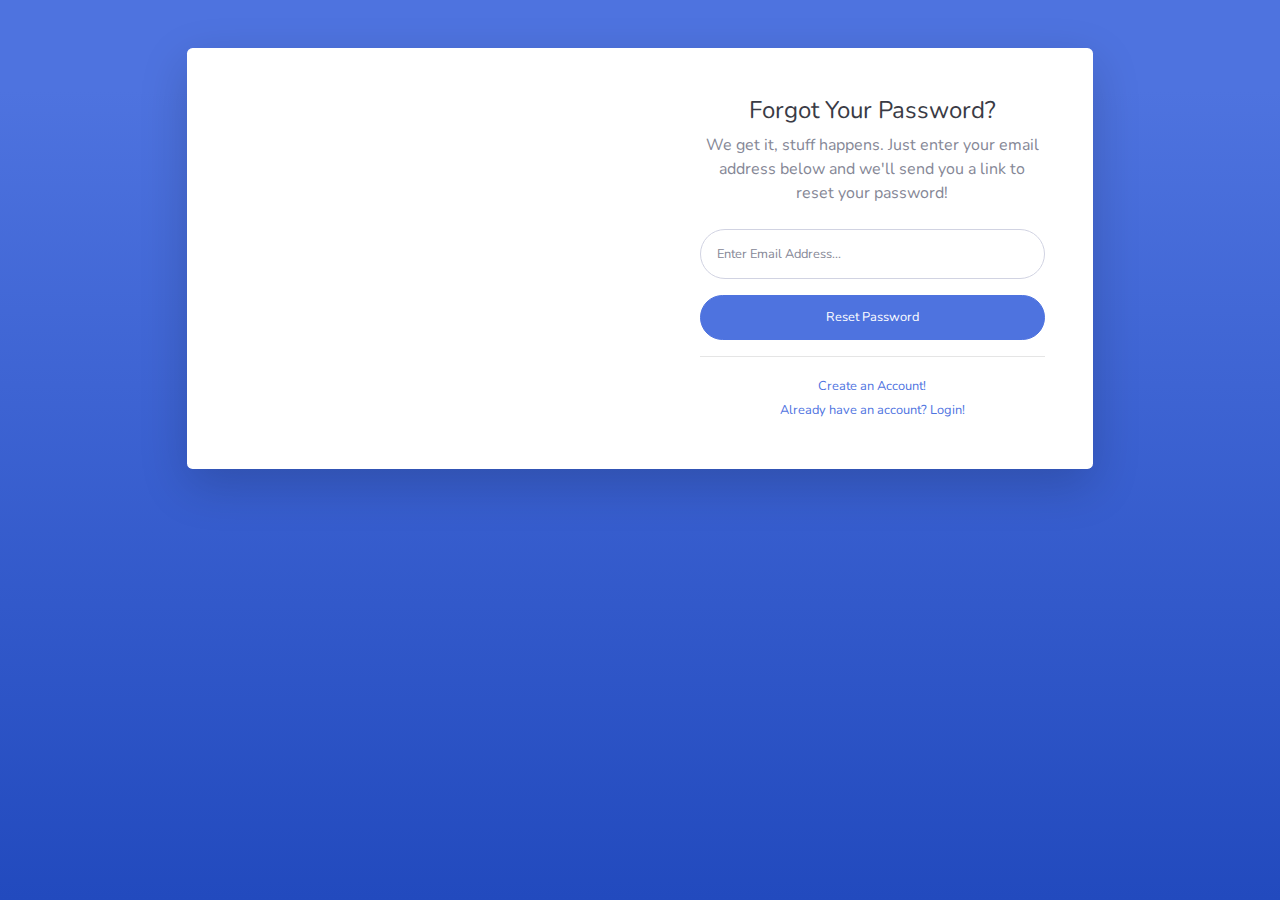
<file: forgot-password.html>
<!DOCTYPE html>
<html lang="en">

<head>

    <meta charset="utf-8">
    <meta http-equiv="X-UA-Compatible" content="IE=edge">
    <meta name="viewport" content="width=device-width, initial-scale=1, shrink-to-fit=no">
    <meta name="description" content="">
    <meta name="author" content="">

    <title>SB Admin 2 - Forgot Password</title>

    <!-- Custom fonts for this template-->
    <link href="vendor/fontawesome-free/css/all.min.css" rel="stylesheet" type="text/css">
    <link
        href="https://fonts.googleapis.com/css?family=Nunito:200,200i,300,300i,400,400i,600,600i,700,700i,800,800i,900,900i"
        rel="stylesheet">

    <!-- Custom styles for this template-->
    <link href="css/sb-admin-2.min.css" rel="stylesheet">

</head>

<body class="bg-gradient-primary">

    <div class="container">

        <!-- Outer Row -->
        <div class="row justify-content-center">

            <div class="col-xl-10 col-lg-12 col-md-9">

                <div class="card o-hidden border-0 shadow-lg my-5">
                    <div class="card-body p-0">
                        <!-- Nested Row within Card Body -->
                        <div class="row">
                            <div class="col-lg-6 d-none d-lg-block bg-password-image"></div>
                            <div class="col-lg-6">
                                <div class="p-5">
                                    <div class="text-center">
                                        <h1 class="h4 text-gray-900 mb-2">Forgot Your Password?</h1>
                                        <p class="mb-4">We get it, stuff happens. Just enter your email address below
                                            and we'll send you a link to reset your password!</p>
                                    </div>
                                    <form class="user">
                                        <div class="form-group">
                                            <input type="email" class="form-control form-control-user"
                                                id="exampleInputEmail" aria-describedby="emailHelp"
                                                placeholder="Enter Email Address...">
                                        </div>
                                        <a href="login.html" class="btn btn-primary btn-user btn-block">
                                            Reset Password
                                        </a>
                                    </form>
                                    <hr>
                                    <div class="text-center">
                                        <a class="small" href="register.html">Create an Account!</a>
                                    </div>
                                    <div class="text-center">
                                        <a class="small" href="login.html">Already have an account? Login!</a>
                                    </div>
                                </div>
                            </div>
                        </div>
                    </div>
                </div>

            </div>

        </div>

    </div>

    <!-- Bootstrap core JavaScript-->
    <script src="vendor/jquery/jquery.min.js"></script>
    <script src="vendor/bootstrap/js/bootstrap.bundle.min.js"></script>

    <!-- Core plugin JavaScript-->
    <script src="vendor/jquery-easing/jquery.easing.min.js"></script>

    <!-- Custom scripts for all pages-->
    <script src="js/sb-admin-2.min.js"></script>

</body>

</html>
</file>
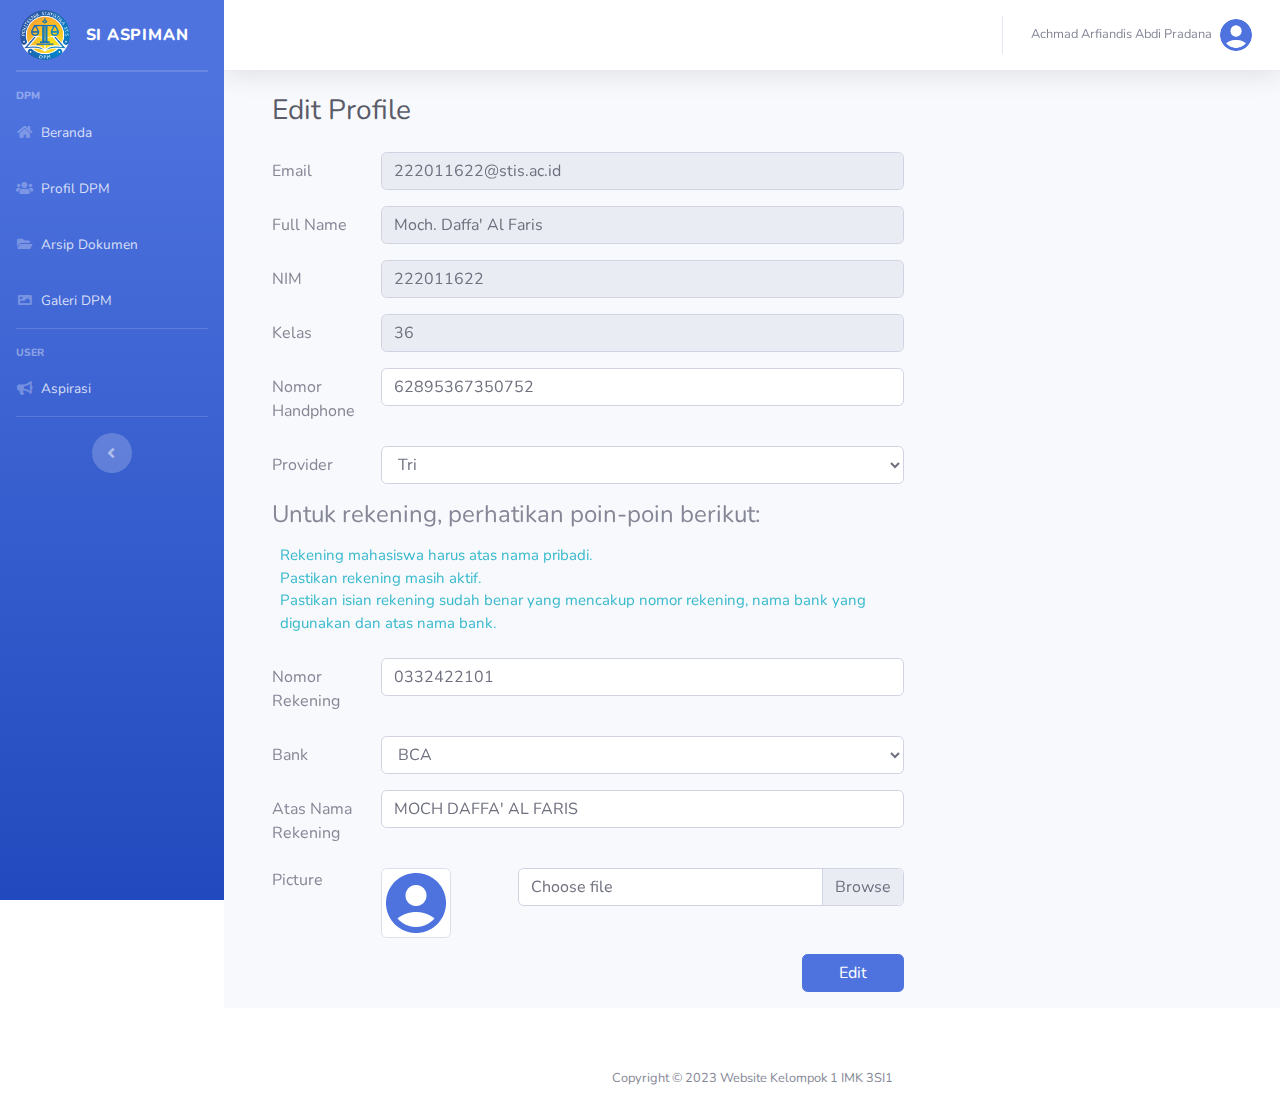
<file: profile.html>
<!DOCTYPE html>
<html lang="en">

<head>

    <meta charset="utf-8">
    <meta http-equiv="X-UA-Compatible" content="IE=edge">
    <meta name="viewport" content="width=device-width, initial-scale=1, shrink-to-fit=no">
    <meta name="description" content="">
    <meta name="author" content="">

    <title>Profil</title>

    <!-- Custom fonts for this template-->
    <link href="vendor/fontawesome-free/css/all.min.css" rel="stylesheet" type="text/css">
    <link
        href="https://fonts.googleapis.com/css?family=Nunito:200,200i,300,300i,400,400i,600,600i,700,700i,800,800i,900,900i"
        rel="stylesheet">
        <link rel='stylesheet' href='https://cdn-uicons.flaticon.com/uicons-brands/css/uicons-brands.css'>
        <link rel='stylesheet' href='https://cdn-uicons.flaticon.com/uicons-regular-rounded/css/uicons-regular-rounded.css'>
    <!-- Custom styles for this template-->
    <link href="css/sb-admin-2.min.css" rel="stylesheet">

</head>

<body id="page-top">

    <!-- Page Wrapper -->
    <div id="wrapper">

        <!-- Sidebar -->
        <ul class="navbar-nav bg-gradient-primary sidebar sidebar-dark accordion" id="accordionSidebar">

            <!-- Sidebar - Brand -->
            <a class="sidebar-brand d-flex align-items-center justify-content-center" href="index.html">
                <div class="sidebar-brand-icon">
                    <!-- <i class="fas fa-bullhorn"></i> -->
                    <img class="img-profile rounded-circle" width="50px" src="img/dpm.png">
                </div>
                <div class="sidebar-brand-text mx-3">Si Aspiman</div>
            </a>

            <!-- Divider -->
            <hr class="sidebar-divider my-0">

            <!-- Divider -->
            <hr class="sidebar-divider">

            <!-- Heading -->
            <div class="sidebar-heading">
                DPM
            </div>

            <!-- Nav Item - Dashboard -->

            <li class="nav-item ">
                <a class="nav-link" href="index.html">
                    <i class="fas fa-fw fa-home"></i>
                    <span>Beranda</span>
                </a>
            </li>
            <li class="nav-item">
                <a class="nav-link" href="profile_dpm.html">
                    <i class="fas fa-fw fa-users"></i>
                    <span>Profil DPM</span>
                </a>
            </li>
            <li class="nav-item">
                <a class="nav-link" href="arsip.html">
                    <i class="fas fa-fw fa-folder-open"></i>
                    <span>Arsip Dokumen</span>
                </a>
            </li>
            <li class="nav-item">
                <a class="nav-link" href="galeri.html">
                    <i class="fas fa-fw fa-image"></i>
                    <span>Galeri DPM</span>
                </a>
            </li>


            <!-- Divider -->
            <hr class="sidebar-divider">

            <!-- Heading -->
            <div class="sidebar-heading">
                User
            </div>

            <!-- Nav Item - Dashboard -->
            <li class="nav-item">
                <a class="nav-link" href="aspirasi.html">
                    <i class="fas fa-fw fa-bullhorn"></i>
                    <span>Aspirasi</span>
                </a>
            </li>
            <!-- <li class="nav-item">
                                                <a class="nav-link" href="profile.html">
                                                    <i class="fas fa-fw fa-user-edit"></i>
                                                    <span>Edit Profile</span>
                                                </a>
                                            </li> -->

            <!-- Divider -->
            <hr class="sidebar-divider d-none d-md-block">

            <!-- Sidebar Toggler (Sidebar) -->
            <div class="text-center d-none d-md-inline">
                <button class="rounded-circle border-0" id="sidebarToggle"></button>
            </div>

        </ul>
        <!-- End of Sidebar -->

        <!-- Content Wrapper -->
        <div id="content-wrapper" class="d-flex flex-column">

            <!-- Main Content -->
            <div id="content">

                <!-- Topbar -->
                <nav class="navbar navbar-expand navbar-light bg-white topbar mb-4 static-top shadow">

                    <!-- Sidebar Toggle (Topbar) -->
                    <button id="sidebarToggleTop" class="btn btn-link d-md-none rounded-circle mr-3">
                        <i class="fa fa-bars"></i>
                    </button>

                    <!-- Topbar Navbar -->
                    <ul class="navbar-nav ml-auto">

                        <div class="topbar-divider d-none d-sm-block"></div>

                        <!-- Nav Item - User Information -->
                        <li class="nav-item dropdown no-arrow">
                            <a class="nav-link dropdown-toggle" href="#" id="userDropdown" role="button"
                                data-toggle="dropdown" aria-haspopup="true" aria-expanded="false">
                                <span class="mr-2 d-none d-lg-inline text-gray-600 small">Achmad Arfiandis Abdi
                                    Pradana</span>
                                <img class="img-profile rounded-circle" src="img/default.png">
                            </a>
                            <!-- Dropdown - User Information -->
                            <div class="dropdown-menu dropdown-menu-right shadow animated--grow-in"
                                aria-labelledby="userDropdown">
                                <a class="dropdown-item" href="user.html">
                                    <i class="fas fa-fw fa-id-badge mr-2 text-gray-400"></i> My Profile
                                </a>
                                <div class="dropdown-divider"></div>
                                <a class="dropdown-item" href="#" data-toggle="modal" data-target="#logoutModal">
                                    <i class="fas fa-sign-out-alt fa-sm fa-fw mr-2 text-gray-400"></i> Logout
                                </a>
                            </div>
                        </li>

                    </ul>

                </nav>
                <!-- End of Topbar -->

                <!-- Begin Page Content -->
                <div class="container-fluid">

                    <div class="container-fluid">

                        <!-- Page Heading -->
                        <h1 class="h3 mb-4 text-gray-800">Edit Profile</h1>

                        <div class="row">
                            <div class="col-lg-6">
                            </div>
                        </div>
                        <div class="row">
                            <div class="col-lg-8">

                                <form action="https://dpm.stis.ac.id/user/editprofile" enctype="multipart/form-data"
                                    method="post" accept-charset="utf-8">
                                    <div class="form-group row">
                                        <label for="email" class="col-sm-2 col-form-label">Email</label>
                                        <div class="col-sm-10">
                                            <input type="text" class="form-control" id="email" name="email"
                                                value="222011622@stis.ac.id" readonly="">
                                        </div>
                                    </div>
                                    <div class="form-group row">
                                        <label for="name" class="col-sm-2 col-form-label">Full Name</label>
                                        <div class="col-sm-10">
                                            <input type="text" class="form-control" id="name" name="name"
                                                value="Moch. Daffa' Al Faris" readonly="">
                                        </div>
                                    </div>
                                    <div class="form-group row">
                                        <label for="nim" class="col-sm-2 col-form-label">NIM</label>
                                        <div class="col-sm-10">
                                            <input type="text" class="form-control" id="nim" name="nim"
                                                value="222011622" readonly="">
                                        </div>
                                    </div>
                                    <div class="form-group row">
                                        <label for="kelas" class="col-sm-2 col-form-label">Kelas</label>
                                        <div class="col-sm-10">
                                            <input type="text" class="form-control" id="kelas" name="kelas" value="36"
                                                readonly="">
                                        </div>
                                    </div>
                                    <div class="form-group row">
                                        <label for="nohp" class="col-sm-2 col-form-label">Nomor Handphone</label>
                                        <div class="col-sm-10">
                                            <input type="text" class="form-control" id="nohp" name="nohp"
                                                value="62895367350752">
                                        </div>
                                    </div>
                                    <div class="form-group row">
                                        <label for="provider" class="col-sm-2 col-form-label">Provider</label>
                                        <div class="col-sm-10">
                                            <select name="provider" id="provider" value="Tri"
                                                class="form-control selectpicker">
                                                <option value="Axis">Axis</option>
                                                <option value="Indosat">Indosat</option>
                                                <option value="Telkomsel">Telkomsel</option>
                                                <option value="Tri" selected="">Tri</option>
                                                <option value="XL">XL</option>
                                                <option value="By.U">By.U</option>
                                                <option value="Smartfren">Smartfren</option>
                                            </select>
                                        </div>
                                    </div>
                                    <h4>Untuk rekening, perhatikan poin-poin berikut:</h4>
                                    <p class="p-2 mt-0 rounded text-info"
                                        style="font-size: 15px; background-color: #f8f9fc">
                                        Rekening mahasiswa harus atas nama pribadi.<br> Pastikan rekening masih aktif.
                                        <br> Pastikan isian rekening sudah benar yang mencakup nomor rekening, nama bank
                                        yang digunakan dan atas nama bank.
                                    </p>
                                    <div class="form-group row">
                                        <label for="provider" class="col-sm-2 col-form-label">Nomor Rekening</label>
                                        <div class="col-sm-10">
                                            <input type="text" class="form-control" id="norek" name="norek"
                                                value="0332422101">
                                        </div>
                                    </div>
                                    <div class="form-group row">
                                        <label for="bank" class="col-sm-2 col-form-label"
                                            aria-label=".form-select-lg example">Bank</label>
                                        <div class="col-sm-10">
                                            <select name="bank" id="bank" class="form-control selectpicker">
                                                <option selected="" disabled="">Pilih bank</option>
                                                <option value="BRI">BRI</option>
                                                <option value="Mandiri">Mandiri</option>
                                                <option value="BNI">BNI</option>
                                                <option value="BCA" selected="">BCA</option>
                                                <option value="BSI">BSI</option>
                                                <option value="lainnya">Lainnya</option>
                                            </select>
                                        </div>
                                    </div>

                                    <div class="form-group row d-none" id="bank-lain">
                                        <label for="dari" class="col-sm-2 col-form-label">Nama Bank</label>
                                        <div class="col-sm-10">
                                            <input type="text" class="form-control" name="banklain" id="bank-lain-form"
                                                value="">
                                        </div>
                                    </div>
                                    <div class="form-group row">
                                        <label for="provider" class="col-sm-2 col-form-label">Atas Nama Rekening</label>
                                        <div class="col-sm-10">
                                            <input type="text" class="form-control" id="atas_nama_bank"
                                                name="atas_nama_bank" value="MOCH DAFFA' AL FARIS">
                                        </div>
                                    </div>
                                    <div class="form-group row">
                                        <div class="col-sm-2">Picture</div>
                                        <div class="col-sm-10">
                                            <div class="row">
                                                <div class="col-sm-3">
                                                    <img src="img/default.png" class="img-thumbnail">
                                                </div>
                                                <div class="col-sm-9">
                                                    <div class="custom-file">
                                                        <input type="file" class="custom-file-input" id="image"
                                                            name="image">
                                                        <label class="custom-file-label" for="image">Choose file</label>
                                                    </div>
                                                </div>
                                            </div>
                                        </div>
                                    </div>
                                    <div class="form-group row justify-content-end text-right">
                                        <div class="col-sm-10">
                                            <button type="submit" class="btn btn-primary"><span
                                                    class="ml-4 mr-4">Edit</span></button>
                                        </div>
                                    </div>
                                </form>
                            </div>
                        </div>
                    </div>
                    <!-- /.container-fluid -->
                </div>
            </div>
            <!-- End of Main Content -->

            <!-- Footer -->
            <footer class="sticky-footer bg-white">
                <div class="container my-auto">
                    <div class="text-center mb-2">
                        <a class="text-decoration-none mx-2" href="">
                            <i class="fi fi-brands-instagram text-black-50"></i>
                        </a>
                        <a class="text-decoration-none mx-2" href="">
                            <i class="fi fi-rr-envelope text-black-50"></i>
                        </a>
                        <a class="text-decoration-none mx-2" href="">
                            <i class="fi fi-brands-twitter text-black-50"></i>
                        </a>
                    </div>
                    <div class="copyright text-center">
                        <span>Copyright &copy; 2023 Website Kelompok 1 IMK 3SI1</span>
                    </div>
                </div>
            </footer>
            <!-- End of Footer -->

        </div>
        <!-- End of Content Wrapper -->

    </div>
    <!-- End of Page Wrapper -->

    <!-- Scroll to Top Button-->
    <a class="scroll-to-top rounded" href="#page-top">
        <i class="fas fa-angle-up"></i>
    </a>

    <!-- Logout Modal-->
    <div class="modal fade" id="logoutModal" tabindex="-1" role="dialog" aria-labelledby="exampleModalLabel"
        aria-hidden="true">
        <div class="modal-dialog" role="document">
            <div class="modal-content">
                <div class="modal-header">
                    <h5 class="modal-title" id="exampleModalLabel">Ready to Leave?</h5>
                    <button class="close" type="button" data-dismiss="modal" aria-label="Close">
                        <span aria-hidden="true">×</span>
                    </button>
                </div>
                <div class="modal-body">Select "Logout" below if you are ready to end your current session.</div>
                <div class="modal-footer">
                    <button class="btn btn-secondary" type="button" data-dismiss="modal">Cancel</button>
                    <a class="btn btn-primary" href="login.html">Logout</a>
                </div>
            </div>
        </div>
    </div>

    <!-- Bootstrap core JavaScript-->
    <script src="vendor/jquery/jquery.min.js"></script>
    <script src="vendor/bootstrap/js/bootstrap.bundle.min.js"></script>

    <!-- Core plugin JavaScript-->
    <script src="vendor/jquery-easing/jquery.easing.min.js"></script>

    <!-- Custom scripts for all pages-->
    <script src="js/sb-admin-2.min.js"></script>

    <!-- Page level plugins -->
    <script src="vendor/chart.js/Chart.min.js"></script>

    <!-- Page level custom scripts -->
    <script src="js/demo/chart-area-demo.js"></script>
    <script src="js/demo/chart-pie-demo.js"></script>

</body>

</html>
</file>
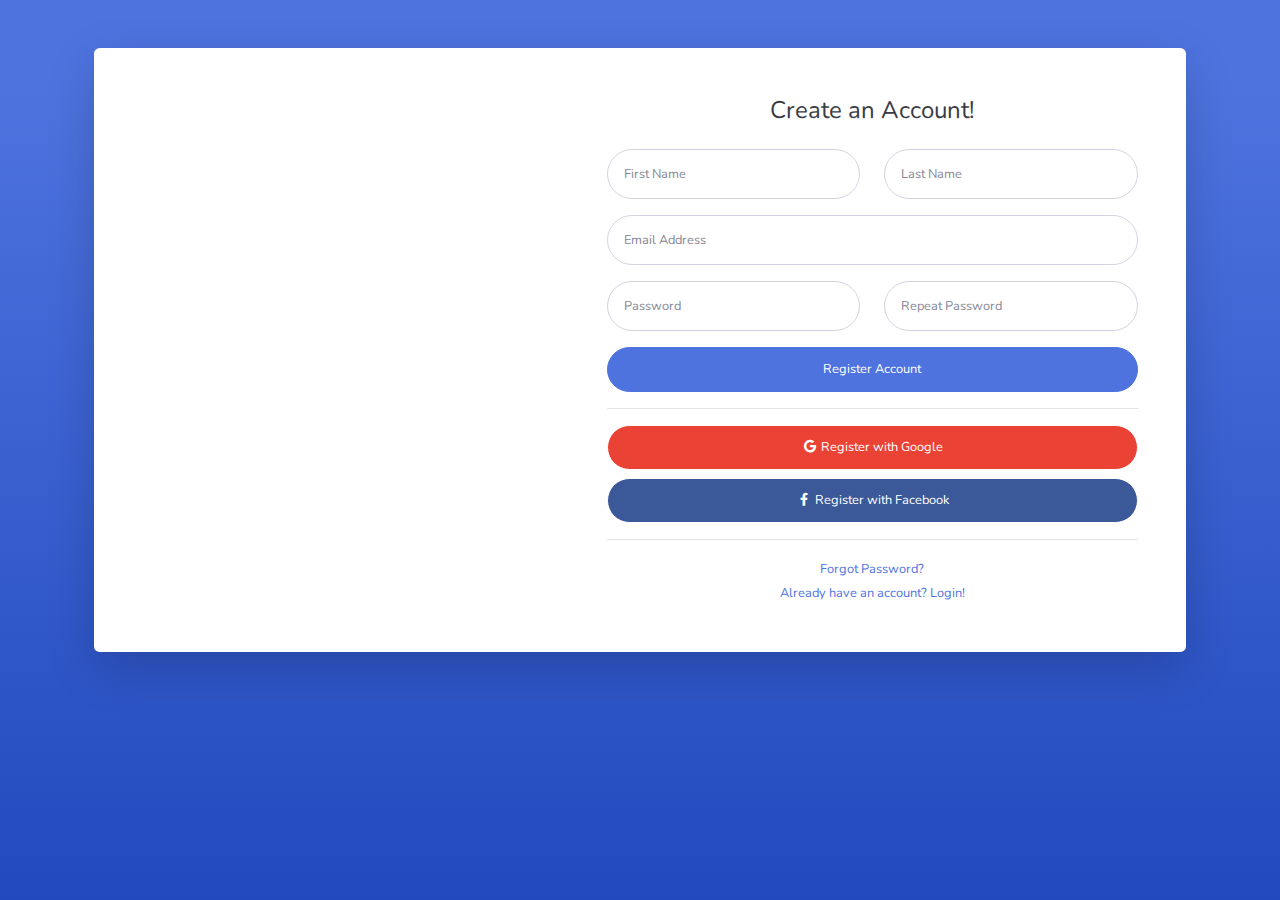
<file: register.html>
<!DOCTYPE html>
<html lang="en">

<head>

    <meta charset="utf-8">
    <meta http-equiv="X-UA-Compatible" content="IE=edge">
    <meta name="viewport" content="width=device-width, initial-scale=1, shrink-to-fit=no">
    <meta name="description" content="">
    <meta name="author" content="">

    <title>SB Admin 2 - Register</title>

    <!-- Custom fonts for this template-->
    <link href="vendor/fontawesome-free/css/all.min.css" rel="stylesheet" type="text/css">
    <link
        href="https://fonts.googleapis.com/css?family=Nunito:200,200i,300,300i,400,400i,600,600i,700,700i,800,800i,900,900i"
        rel="stylesheet">

    <!-- Custom styles for this template-->
    <link href="css/sb-admin-2.min.css" rel="stylesheet">

</head>

<body class="bg-gradient-primary">

    <div class="container">

        <div class="card o-hidden border-0 shadow-lg my-5">
            <div class="card-body p-0">
                <!-- Nested Row within Card Body -->
                <div class="row">
                    <div class="col-lg-5 d-none d-lg-block bg-register-image"></div>
                    <div class="col-lg-7">
                        <div class="p-5">
                            <div class="text-center">
                                <h1 class="h4 text-gray-900 mb-4">Create an Account!</h1>
                            </div>
                            <form class="user">
                                <div class="form-group row">
                                    <div class="col-sm-6 mb-3 mb-sm-0">
                                        <input type="text" class="form-control form-control-user" id="exampleFirstName"
                                            placeholder="First Name">
                                    </div>
                                    <div class="col-sm-6">
                                        <input type="text" class="form-control form-control-user" id="exampleLastName"
                                            placeholder="Last Name">
                                    </div>
                                </div>
                                <div class="form-group">
                                    <input type="email" class="form-control form-control-user" id="exampleInputEmail"
                                        placeholder="Email Address">
                                </div>
                                <div class="form-group row">
                                    <div class="col-sm-6 mb-3 mb-sm-0">
                                        <input type="password" class="form-control form-control-user"
                                            id="exampleInputPassword" placeholder="Password">
                                    </div>
                                    <div class="col-sm-6">
                                        <input type="password" class="form-control form-control-user"
                                            id="exampleRepeatPassword" placeholder="Repeat Password">
                                    </div>
                                </div>
                                <a href="login.html" class="btn btn-primary btn-user btn-block">
                                    Register Account
                                </a>
                                <hr>
                                <a href="index.html" class="btn btn-google btn-user btn-block">
                                    <i class="fab fa-google fa-fw"></i> Register with Google
                                </a>
                                <a href="index.html" class="btn btn-facebook btn-user btn-block">
                                    <i class="fab fa-facebook-f fa-fw"></i> Register with Facebook
                                </a>
                            </form>
                            <hr>
                            <div class="text-center">
                                <a class="small" href="forgot-password.html">Forgot Password?</a>
                            </div>
                            <div class="text-center">
                                <a class="small" href="login.html">Already have an account? Login!</a>
                            </div>
                        </div>
                    </div>
                </div>
            </div>
        </div>

    </div>

    <!-- Bootstrap core JavaScript-->
    <script src="vendor/jquery/jquery.min.js"></script>
    <script src="vendor/bootstrap/js/bootstrap.bundle.min.js"></script>

    <!-- Core plugin JavaScript-->
    <script src="vendor/jquery-easing/jquery.easing.min.js"></script>

    <!-- Custom scripts for all pages-->
    <script src="js/sb-admin-2.min.js"></script>

</body>

</html>
</file>
